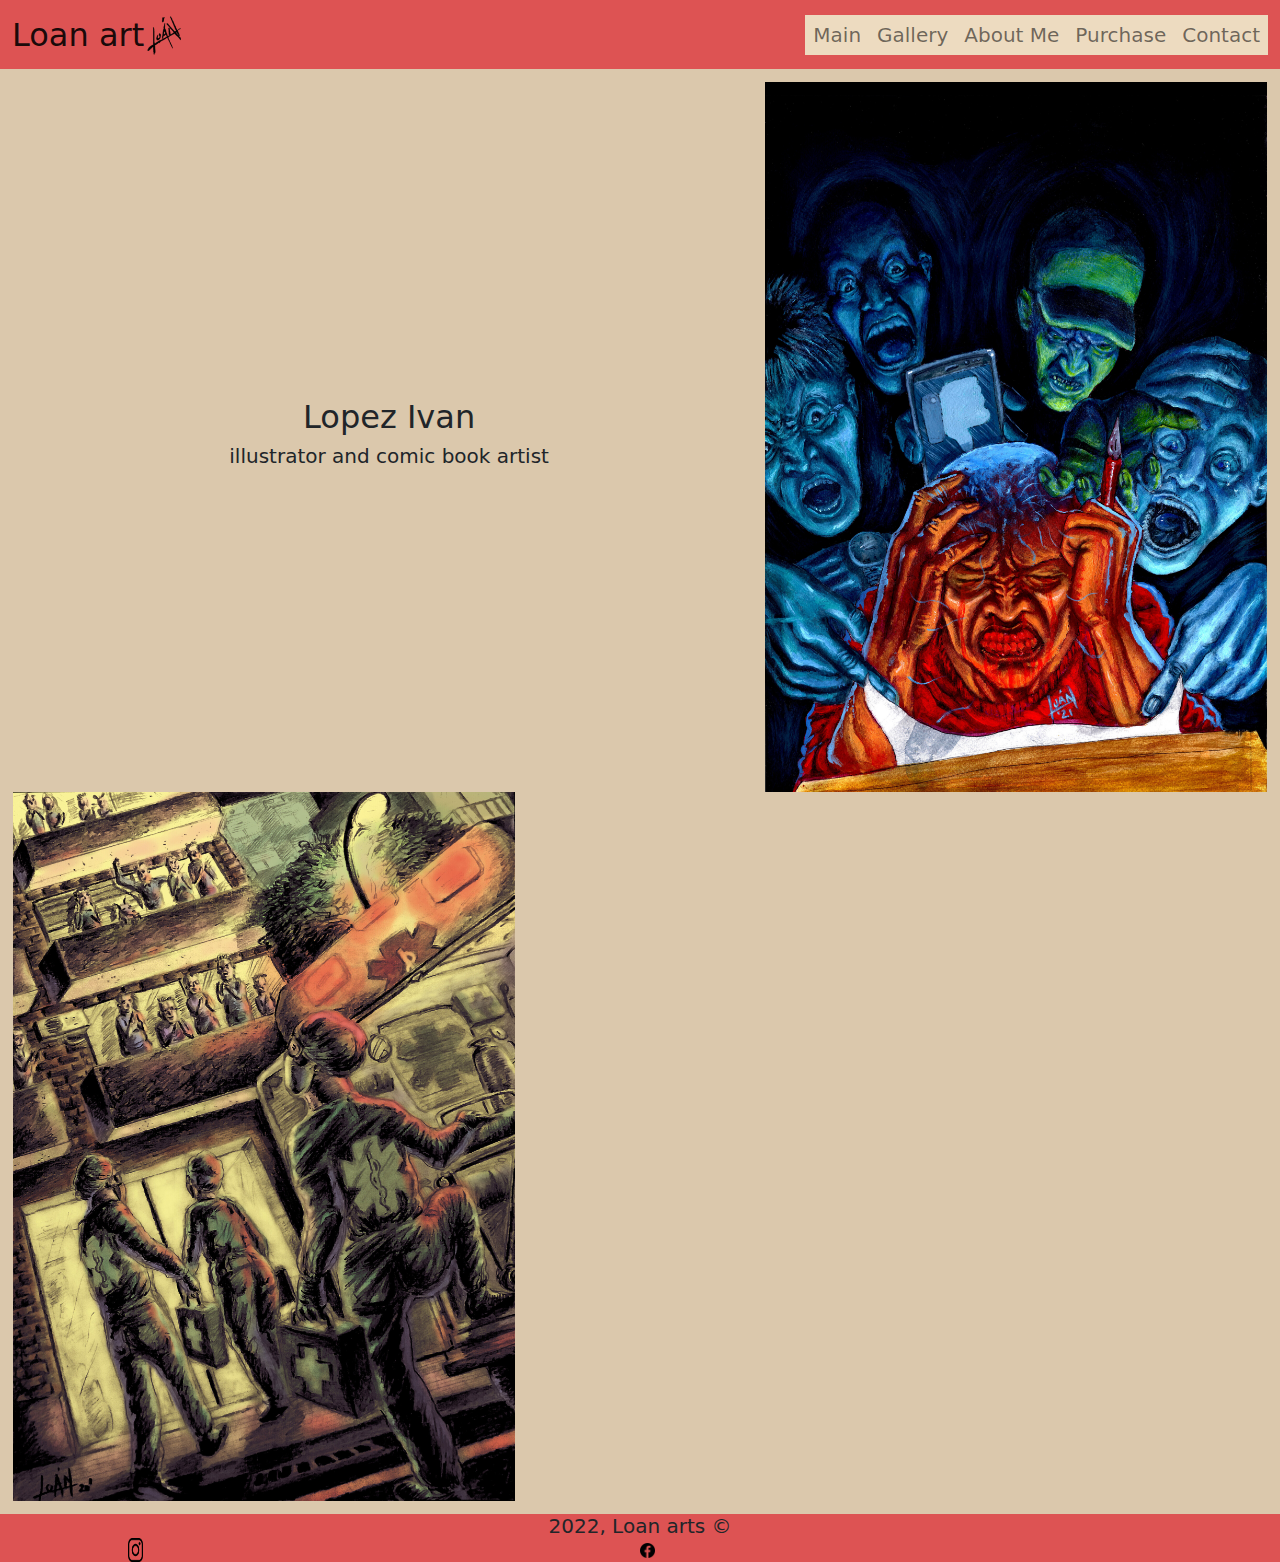
<file: index.html>
<!DOCTYPE html>
<html lang="en">

<head>
    <meta charset="UTF-8">
    <meta http-equiv="X-UA-Compatible" content="IE=edge">
    <meta name="viewport" content="width=device-width, initial-scale=1.0">
    <title>Loan arts</title>
    <meta name="description" content="Hi, i'm Loan. I'm an argentinian illustrator and comic book artist">
    <meta name="keywords" content="arte, dibujo, comics, storyboard, layouts">
    <link rel="shortcut icon" href="./Assets/icono.png">
    <link rel="stylesheet" href="./bootstrap-5.2.2-dist/css/bootstrap.css">
    <link rel="stylesheet" href="./style/style.css">
    <link rel="stylesheet" href="https://cdnjs.cloudflare.com/ajax/libs/animate.css/4.1.1/animate.min.css"/>
</head>

<body>
    <header>
        <nav class="navbar navbar-expand-lg color">
            <div class="container-fluid ">
                <a class="navbar-brand titulo_logo" href="./index.html">
                    <h2>
                        Loan art
                    </h2>
                    <img class="logo" src="./Assets/Captura de pantalla 2022-09-29 201215_preview_rev_1.png" alt="">
                </a>
                <button class="navbar-toggler" type="button" data-bs-toggle="collapse" data-bs-target="#navbarNav"
                    aria-controls="navbarNav" aria-expanded="false" aria-label="Toggle navigation">
                    <span class="navbar-toggler-icon"></span>
                </button>
                <div class="collapse navbar-collapse barra_final" id="navbarNav">
                    <ul class="navbar-nav">
                        <li class="nav-item color_botones">
                            <a class="nav-link" href="./index.html">
                                <h5>Main</h5>
                            </a>
                        </li>
                        <li class="nav-item color_botones">
                            <a class="nav-link" href="./pages/Galeria.html">
                                <h5>Gallery</h5>
                            </a>
                        </li>
                        <li class="nav-item color_botones">
                            <a class="nav-link" href="./pages/SobreMi.html">
                                <h5>About Me</h5>
                            </a>
                        </li>
                        <li class="nav-item color_botones">
                            <a class="nav-link" href="./pages/Pedidos.html">
                                <h5>Purchase</h5>
                            </a>
                        </li>
                        <li class="nav-item color_botones">
                            <a class="nav-link" href="./pages/Contacto.html">
                                <h5>Contact</h5>
                            </a>
                        </li>
                    </ul>
                </div>
            </div>
        </nav>
    </header>
    <main id="grilla_inicio">
        <section class="wow animate__animated animate__fadeInLeftBig" id="texto1">
            <h2 id="titulo">
                Lopez Ivan
            </h2>
            <h5>illustrator and comic book artist</h5>

        </section>

        <section id="imagen_inicio1" class=" wow animate__animated animate__zoomIn">
            <img src="./Assets/loan-art-demonios-internos1.jpg" alt="" class="imagen_inicio">
        </section>

        <section id="texto2" class="wow animate__animated animate__fadeInRightBig">
            <h2>
                sale of illustrations with shipment to the whole country, and drawings by commission.
            </h2>
        </section>

        <section id="imagen_inicio2" class="wow animate__animated animate__zoomIn">
            <img src="./Assets/loan-art-heroes-de-la-salud-rgb redimensionada.jpg" alt="" class="imagen_inicio ">
        </section>
    </main>

    <footer class="footer color">
        <section id="derechos">
            <h5>2022, Loan arts ©</h5>
        </section>
        <section id="redes">
            <a href="https://www.instagram.com/loan_art00/" id="ig">
                <img src="./Assets/instagram icono.png">
            </a>
            <a href="https://www.facebook.com/loan.arts.90" id="fb">
                <img src="./Assets/png-transparent-facebook-computer-icons-layout-rectangle-logo-brand.png">
            </a>
        </section>
    </footer>


    <script src="./Assets/wow.min.js"></script>
    <script>
        new WOW().init();
    </script>
    <script src="./bootstrap-5.2.2-dist/js/bootstrap.bundle.js"></script>
</body>

</html>
</file>
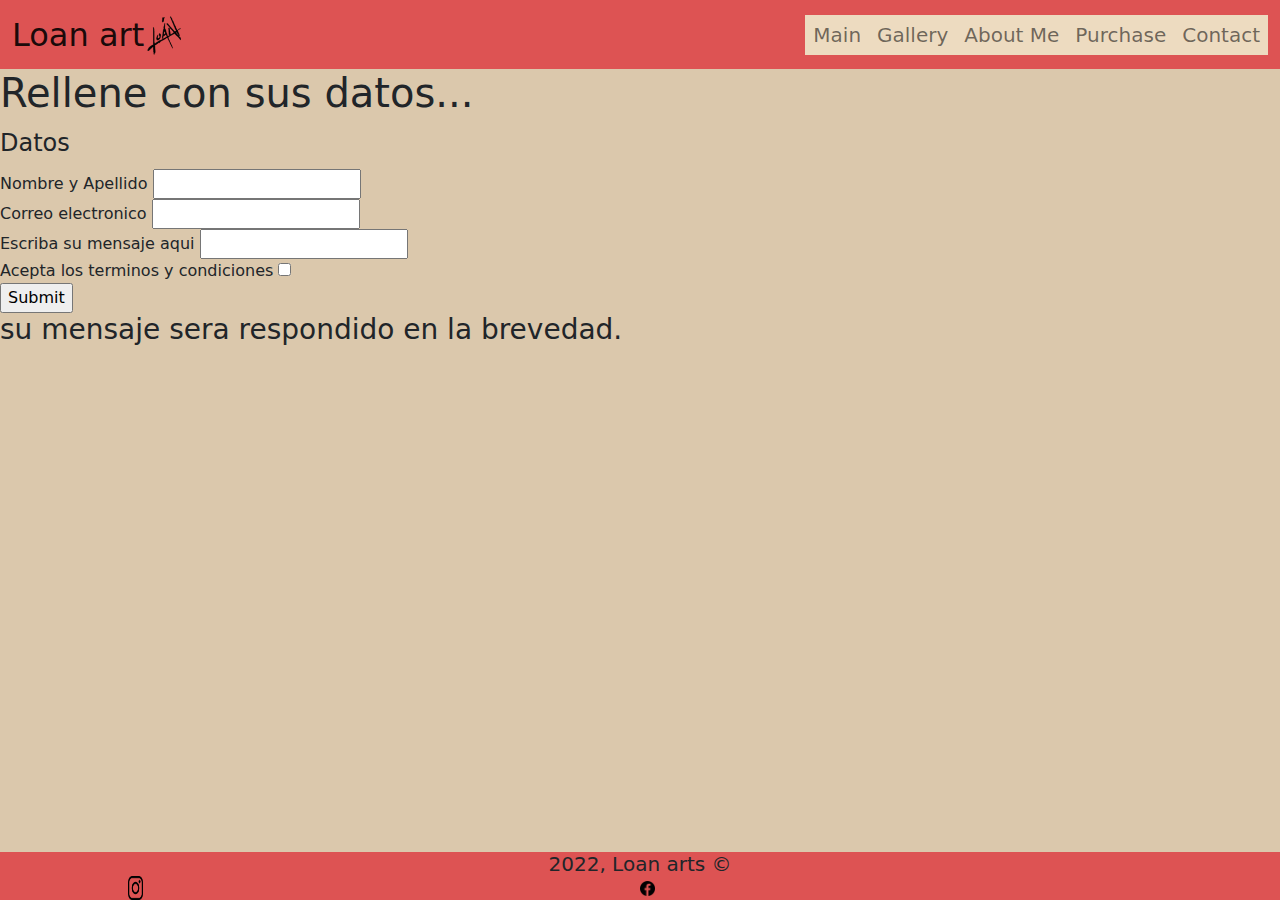
<file: pages/Contacto.html>
<!DOCTYPE html>
<html lang="en">

<head>
    <meta charset="UTF-8">
    <meta http-equiv="X-UA-Compatible" content="IE=edge">
    <meta name="viewport" content="width=device-width, initial-scale=1.0">
    <title>Contact</title>
    <meta name="description" content="Hi, i'm Loan. I'm an argentinian illustrator and comic book artist">
    <meta name="keywords" content="arte, dibujo, comics, storyboard, layouts">
    <link rel="shortcut icon" href="../Assets/icono.png">
    <link rel="stylesheet" href="../bootstrap-5.2.2-dist/css/bootstrap.css">
    <link rel="stylesheet" href="../style/style.css">
</head>

<body>
    <header>
        <nav class="navbar navbar-expand-lg color">
            <div class="container-fluid ">
                <a class="navbar-brand titulo_logo" href="../index.html">
                    <h2>
                        Loan art
                    </h2>
                    <img class="logo" src="../Assets/Captura de pantalla 2022-09-29 201215_preview_rev_1.png" alt="">
                </a>
                <button class="navbar-toggler" type="button" data-bs-toggle="collapse" data-bs-target="#navbarNav"
                    aria-controls="navbarNav" aria-expanded="false" aria-label="Toggle navigation">
                    <span class="navbar-toggler-icon"></span>
                </button>
                <div class="collapse navbar-collapse barra_final" id="navbarNav">
                    <ul class="navbar-nav">
                        <li class="nav-item color_botones">
                            <a class="nav-link" href="../index.html">
                                <h5>Main</h5>
                            </a>
                        </li>
                        <li class="nav-item color_botones">
                            <a class="nav-link" href="../pages/Galeria.html">
                                <h5>Gallery</h5>
                            </a>
                        </li>
                        <li class="nav-item color_botones">
                            <a class="nav-link" href="../pages/SobreMi.html">
                                <h5>About Me</h5>
                            </a>
                        </li>
                        <li class="nav-item color_botones">
                            <a class="nav-link" href="../pages/Pedidos.html">
                                <h5>Purchase</h5>
                            </a>
                        </li>
                        <li class="nav-item color_botones">
                            <a class="nav-link" href="../pages/Contacto.html">
                                <h5>Contact</h5>
                            </a>
                        </li>
                    </ul>
                </div>
            </div>
        </nav>
    </header>

    <main>
        <section class="pedidos">
            <h1>Rellene con sus datos...</h1>
            <form>
                <fieldset>
                    <legend>Datos</legend>
                    <div>
                        <div>
                            <label>Nombre y Apellido</label>
                            <input type="text">
                        </div>

                        <div>
                            <label>Correo electronico</label>
                            <input type="email">
                        </div>

                        <div>
                            <label>Escriba su mensaje aqui</label>
                            <input type="text">
                        </div>
                        <div>
                            <label>Acepta los terminos y condiciones</label>
                            <input type="checkbox">
                        </div>
                        <div>
                            <input type="submit">
                        </div>
                    </div>
                </fieldset>
            </form>
            <h3>su mensaje sera respondido en la brevedad.</h3>
        </section>
    </main>

    <footer class="footer color">
        <section id="derechos">
            <h5>2022, Loan arts ©</h5>
        </section>
        <section id="redes">
            <a href="https://www.instagram.com/loan_art00/" id="ig">
                <img src="../Assets/instagram icono.png">
            </a>
            <a href="https://www.facebook.com/loan.arts.90" id="fb">
                <img src="../Assets/png-transparent-facebook-computer-icons-layout-rectangle-logo-brand.png">
            </a>
        </section>
    </footer>
    <script src="../bootstrap-5.2.2-dist/js/bootstrap.bundle.js"></script>
</body>

</html>
</file>
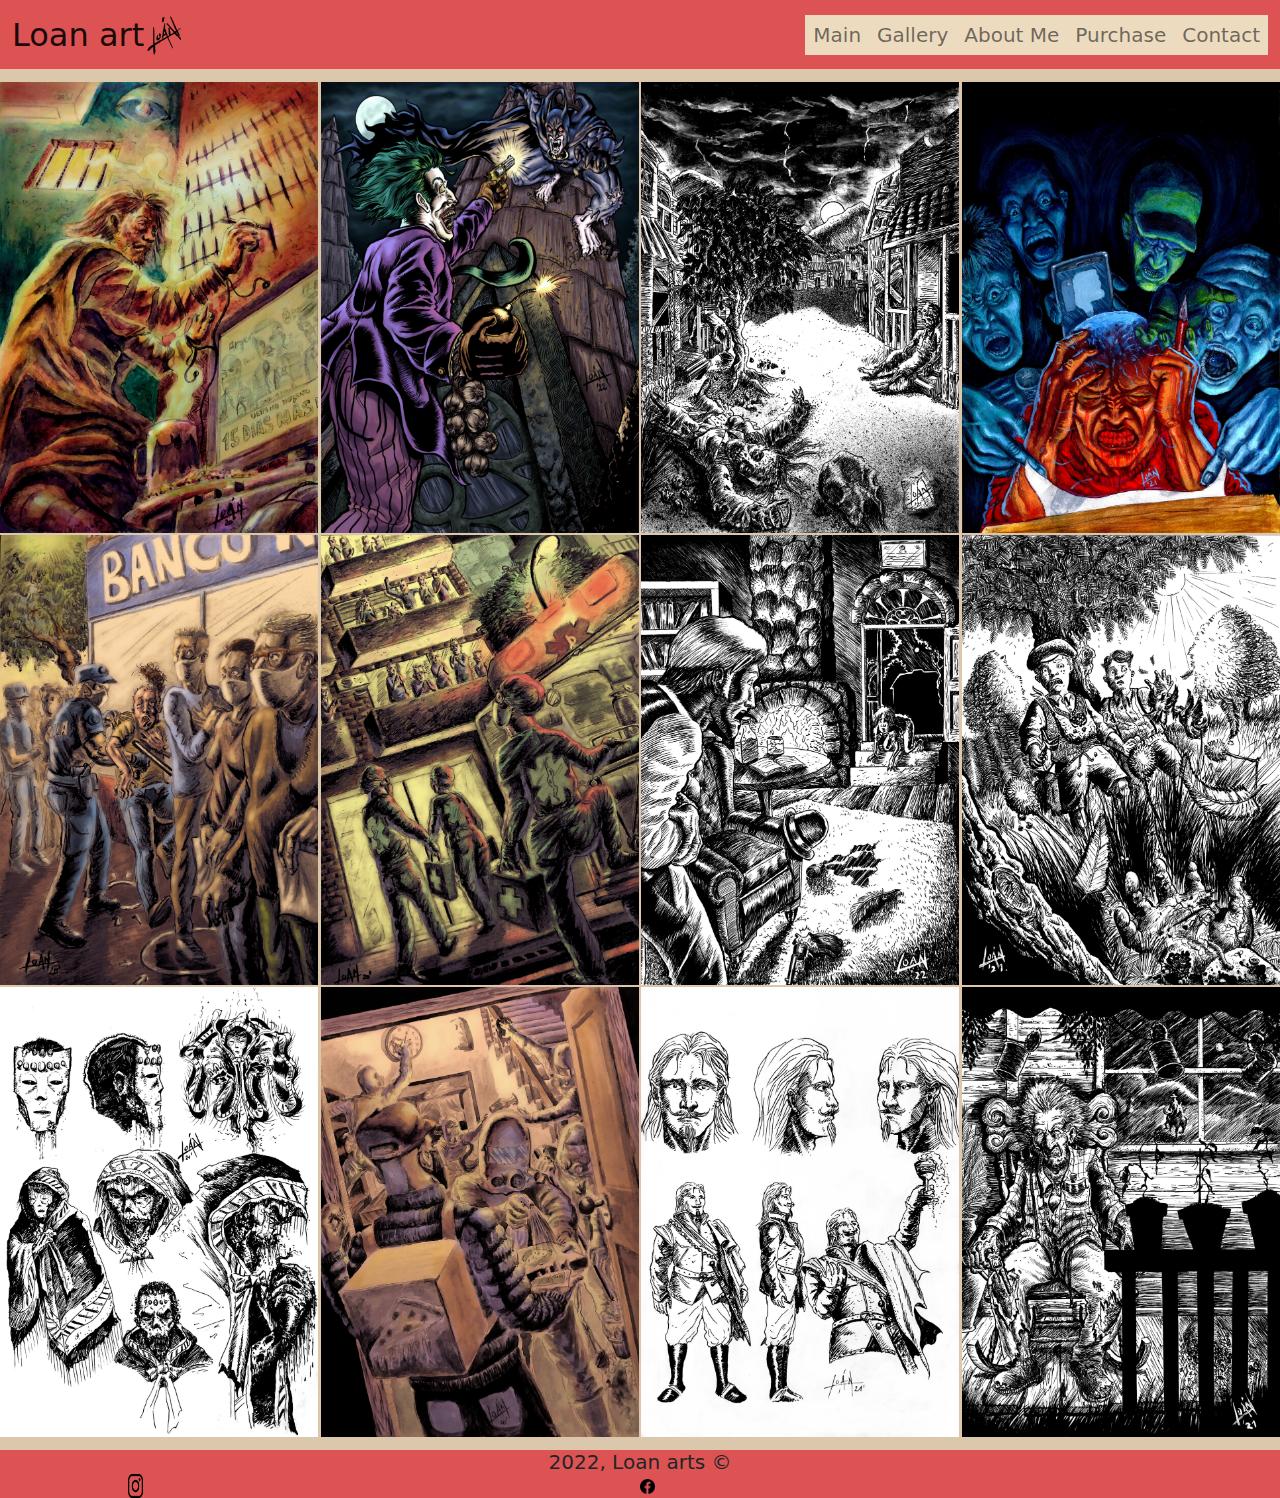
<file: pages/Galeria.html>
<!DOCTYPE html>
<html lang="en">

<head>
    <meta charset="UTF-8">
    <meta http-equiv="X-UA-Compatible" content="IE=edge">
    <meta name="viewport" content="width=device-width, initial-scale=1.0">
    <title>Gallery</title>
    <meta name="description" content="Hi, i'm Loan. I'm an argentinian illustrator and comic book artist">
    <meta name="keywords" content="arte, dibujo, comics, storyboard, layouts">
    <link rel="shortcut icon" href="../Assets/icono.png">
    <link rel="stylesheet" href="../bootstrap-5.2.2-dist/css/bootstrap.css">
    <link rel="stylesheet" href="../style/style.css">
</head>

<body>
    <header>
        <nav class="navbar navbar-expand-lg color">
            <div class="container-fluid ">
                <a class="navbar-brand titulo_logo" href="../index.html">
                    <h2>
                        Loan art
                    </h2>
                    <img class="logo" src="../Assets/Captura de pantalla 2022-09-29 201215_preview_rev_1.png" alt="">
                </a>
                <button class="navbar-toggler" type="button" data-bs-toggle="collapse" data-bs-target="#navbarNav"
                    aria-controls="navbarNav" aria-expanded="false" aria-label="Toggle navigation">
                    <span class="navbar-toggler-icon"></span>
                </button>
                <div class="collapse navbar-collapse barra_final" id="navbarNav">
                    <ul class="navbar-nav">
                        <li class="nav-item color_botones">
                            <a class="nav-link" href="../index.html">
                                <h5>Main</h5>
                            </a>
                        </li>
                        <li class="nav-item color_botones">
                            <a class="nav-link" href="../pages/Galeria.html">
                                <h5>Gallery</h5>
                            </a>
                        </li>
                        <li class="nav-item color_botones">
                            <a class="nav-link" href="../pages/SobreMi.html">
                                <h5>About Me</h5>
                            </a>
                        </li>
                        <li class="nav-item color_botones">
                            <a class="nav-link" href="../pages/Pedidos.html">
                                <h5>Purchase</h5>
                            </a>
                        </li>
                        <li class="nav-item color_botones">
                            <a class="nav-link" href="../pages/Contacto.html">
                                <h5>Contact</h5>
                            </a>
                        </li>
                    </ul>
                </div>
            </div>
        </nav>
    </header>
    
    <main>
        <section id="carousel">
            <section id="carouselExampleDark" class="carousel carousel-dark slide" data-bs-ride="carousel">
                <div class="carousel-inner">
                    <div class="carousel-item active" data-bs-interval="10000">
                        <img src="../Assets/Galeria/reescaladas/loan-art-15-dias-mas-rgb1.jpg" class="d-block w-100"
                            alt="...">
                        <div id="titulo_fotos_galeria" class="carousel-caption d-md-block">
                            <h5>15 Días más</h5>
                        </div>
                    </div>
                    <div class="carousel-item" data-bs-interval="2000">
                        <img src="../Assets/Galeria/reescaladas/loan-art-batrgb.jpg" class="d-block w-100" alt="...">
                        <div id="titulo_fotos_galeria" class="carousel-caption d-md-block">
                            <h5>Batman Vampire</h5>
                        </div>
                    </div>
                    <div class="carousel-item">
                        <img src="../Assets/Galeria/reescaladas/loan-art-cx-001.jpg" class="d-block w-100" alt="...">
                        <div id="titulo_fotos_galeria" class="carousel-caption  d-md-block">
                            <h5>Desolate Wasteland</h5>
                        </div>
                    </div>
                    <div class="carousel-item">
                        <img src="../Assets/Galeria/reescaladas/loan-art-demonios-internos1.jpg" class="d-block w-100"
                            alt="...">
                        <div id="titulo_fotos_galeria" class="carousel-caption  d-md-block">
                            <h5>Demonios Internos</h5>
                        </div>
                    </div>
                    <div class="carousel-item">
                        <img src="../Assets/Galeria/reescaladas/loan-art-distancia-x-rgb.jpg" class="d-block w-100"
                            alt="...">
                        <div id="titulo_fotos_galeria" class="carousel-caption  d-md-block">
                            <h5>Social Distance</h5>
                        </div>
                    </div>
                    <div class="carousel-item">
                        <img src="../Assets/Galeria/reescaladas/loan-art-heroes-de-la-salud-rgb redimensionada.jpg"
                            class="d-block w-100" alt="...">
                        <div id="titulo_fotos_galeria" class="carousel-caption  d-md-block">
                            <h5>Healthcare Heroes</h5>
                        </div>
                    </div>
                    <div class="carousel-item">
                        <img src="../Assets/Galeria/reescaladas/loan-art-ho-001.jpg" class="d-block w-100" alt="...">
                        <div id="titulo_fotos_galeria" class="carousel-caption  d-md-block">
                            <h5>An Unexpected Visit</h5>
                        </div>
                    </div>
                    <div class="carousel-item">
                        <img src="../Assets/Galeria/reescaladas/loan-art-loan-ivan-lopez-extranos-sucesos-en-el-cementerio1.jpg"
                            class="d-block w-100" alt="...">
                        <div id="titulo_fotos_galeria" class="carousel-caption  d-md-block">
                            <h5>Extraños Sucesos en el Cementerio</h5>
                        </div>
                    </div>
                    <div class="carousel-item">
                        <img src="../Assets/Galeria/reescaladas/loan-art-mano-001.jpg" class="d-block w-100" alt="...">
                        <div id="titulo_fotos_galeria" class="carousel-caption  d-md-block">
                            <h5>The Hand</h5>
                        </div>
                    </div>
                    <div class="carousel-item">
                        <img src="../Assets/Galeria/reescaladas/loan-art-muerte-roja.jpg" class="d-block w-100"
                            alt="...">
                        <div id="titulo_fotos_galeria" class="carousel-caption d-md-block">
                            <h5>Muerte Roja</h5>
                        </div>
                    </div>
                    <div class="carousel-item">
                        <img src="../Assets/Galeria/reescaladas/loan-art-pizza-y-alcohol-en-gel-rgb.jpg"
                            class="d-block w-100" alt="...">
                        <div id="titulo_fotos_galeria" class="carousel-caption  d-md-block">
                            <h5>Pizza y alcohol en gel</h5>
                        </div>
                    </div>
                    <div class="carousel-item">
                        <img src="../Assets/Galeria/reescaladas/loan-art-principe-prospero.jpg" class="d-block w-100"
                            alt="...">
                        <div id="titulo_fotos_galeria" class="carousel-caption  d-md-block">
                            <h5>Principe Prospero</h5>
                        </div>
                    </div>
                </div>
                <button class="carousel-control-prev" type="button" data-bs-target="#carouselExampleDark"
                    data-bs-slide="prev">
                    <span class="carousel-control-prev-icon" aria-hidden="true"></span>
                    <span class="visually-hidden">Previous</span>
                </button>
                <button class="carousel-control-next" type="button" data-bs-target="#carouselExampleDark"
                    data-bs-slide="next">
                    <span class="carousel-control-next-icon" aria-hidden="true"></span>
                    <span class="visually-hidden">Next</span>
                </button>
            </section>
        </section>

        <section id="grilla_galeria">
            <section id="g1" class="containerMio">
                <img src="../Assets/Galeria/reescaladas/loan-art-15-dias-mas-rgb1.jpg" class="imageMio">
                <div class="overlayMio">15 Días más</div>
            </section>
            <section id="g2" class="containerMio">
                <img src="../Assets/Galeria/reescaladas/loan-art-batrgb.jpg" class="imageMio">
                <div class="overlayMio">Batman Vampire</div>
            </section>
            <section id="g3" class="containerMio">
                <img src="../Assets/Galeria/reescaladas/loan-art-cx-001.jpg" class="imageMio">
                <div class="overlayMio">Desolate Wasteland</div>
            </section>
            <section id="g4" class="containerMio">
                <img src="../Assets/Galeria/reescaladas/loan-art-demonios-internos1.jpg" class="imageMio">
                <div class="overlayMio">Demonios Internos</div>
            </section>
            <section id="g5" class="containerMio">
                <img src="../Assets/Galeria/reescaladas/loan-art-distancia-x-rgb.jpg" class="imageMio">
                <div class="overlayMio">Social Distance</div>
            </section>
            <section id="g6" class="containerMio">
                <img src="../Assets/Galeria/reescaladas/loan-art-heroes-de-la-salud-rgb redimensionada.jpg"
                    class="imageMio">
                <div class="overlayMio">Healthcare Heroes</div>
            </section>
            <section id="g7" class="containerMio">
                <img src="../Assets/Galeria/reescaladas/loan-art-ho-001.jpg" class="imageMio">
                <div class="overlayMio">An Unexpected Visit</div>
            </section>
            <section id="g8" class="containerMio">
                <img src="../Assets/Galeria/reescaladas/loan-art-mano-001.jpg" class="imageMio">
                <div class="overlayMio">The hand</div>
            </section>
            <section id="g9" class="containerMio">
                <img src="../Assets/Galeria/reescaladas/loan-art-muerte-roja.jpg" class="imageMio">
                <div class="overlayMio">Muerte Roja</div>
            </section>
            <section id="g10" class="containerMio">
                <img src="../Assets/Galeria/reescaladas/loan-art-pizza-y-alcohol-en-gel-rgb.jpg" class="imageMio">
                <div class="overlayMio">Pizza y Alcohol en Gel</div>
            </section>
            <section id="g11" class="containerMio">
                <img src="../Assets/Galeria/reescaladas/loan-art-principe-prospero.jpg" class="imageMio">
                <div class="overlayMio">Principe Próspero</div>
            </section>
            <section id="g12" class="containerMio">
                <img src="../Assets/Galeria/reescaladas/loan-art-rev-001.jpg" class="imageMio">
                <div class="overlayMio">Too Much to Tell</div>
            </section>
        </section>

    </main>
    <footer class="footer color">
        <section id="derechos">
            <h5>2022, Loan arts ©</h5>
        </section>
        <section id="redes">
            <a href="https://www.instagram.com/loan_art00/" id="ig">
                <img src="../Assets/instagram icono.png">
            </a>
            <a href="https://www.facebook.com/loan.arts.90" id="fb">
                <img src="../Assets/png-transparent-facebook-computer-icons-layout-rectangle-logo-brand.png">
            </a>
        </section>
    </footer>
    <script src="../bootstrap-5.2.2-dist/js/bootstrap.bundle.js"></script>
</body>

</html>
</file>
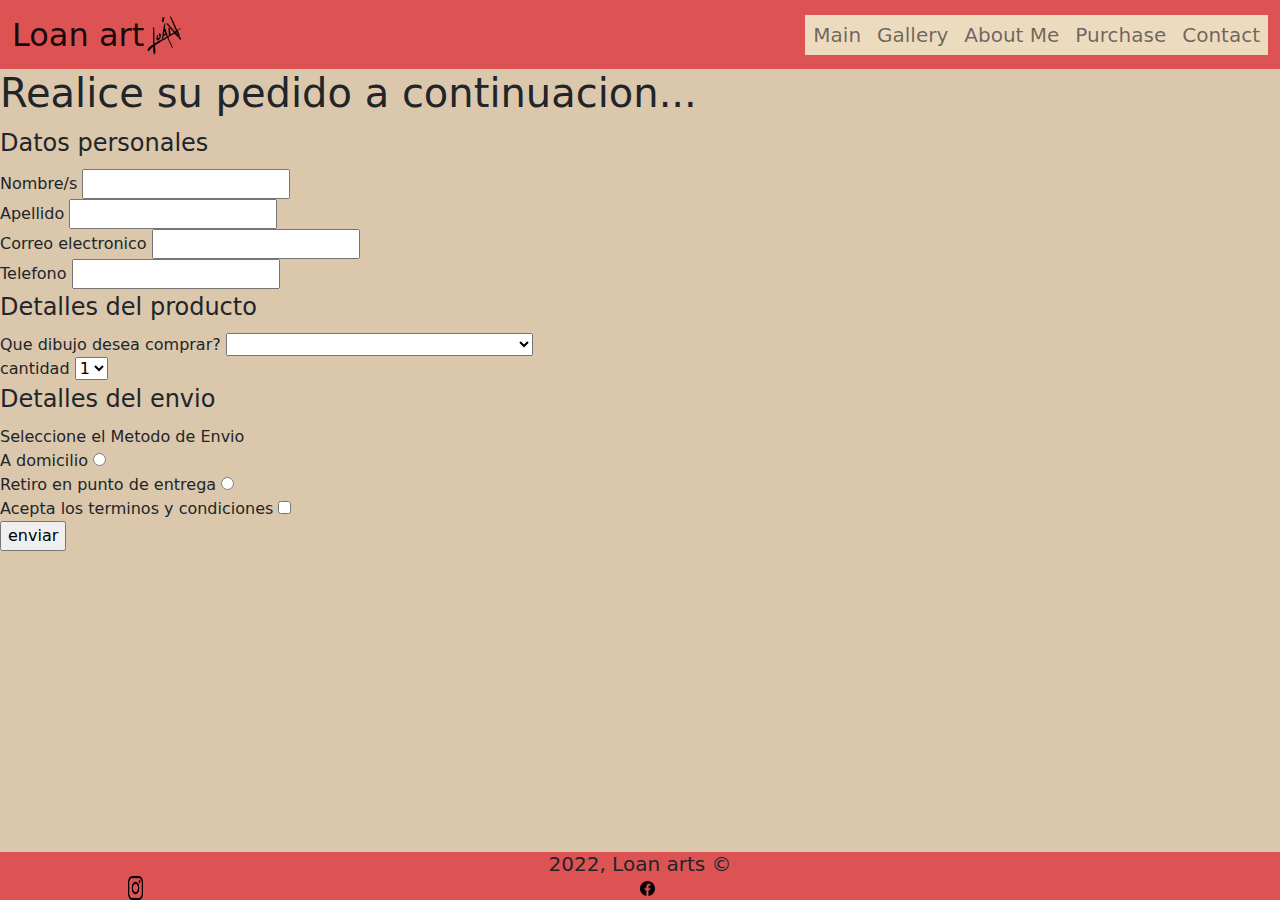
<file: pages/Pedidos.html>
<!DOCTYPE html>
<html lang="en">

<head>
    <meta charset="UTF-8">
    <meta http-equiv="X-UA-Compatible" content="IE=edge">
    <meta name="viewport" content="width=device-width, initial-scale=1.0">
    <title>Purchase</title>
    <meta name="description" content="Hi, i'm Loan. I'm an argentinian illustrator and comic book artist">
    <meta name="keywords" content="arte, dibujo, comics, storyboard, layouts">
    <link rel="shortcut icon" href="../Assets/icono.png">
    <link rel="stylesheet" href="../bootstrap-5.2.2-dist/css/bootstrap.css">
    <link rel="stylesheet" href="../style/style.css">
</head>

<body>
    <header>
        <nav class="navbar navbar-expand-lg color">
            <div class="container-fluid ">
                <a class="navbar-brand titulo_logo" href="../index.html">
                    <h2>
                        Loan art
                    </h2>
                    <img class="logo" src="../Assets/Captura de pantalla 2022-09-29 201215_preview_rev_1.png" alt="">
                </a>
                <button class="navbar-toggler" type="button" data-bs-toggle="collapse" data-bs-target="#navbarNav"
                    aria-controls="navbarNav" aria-expanded="false" aria-label="Toggle navigation">
                    <span class="navbar-toggler-icon"></span>
                </button>
                <div class="collapse navbar-collapse barra_final" id="navbarNav">
                    <ul class="navbar-nav">
                        <li class="nav-item color_botones">
                            <a class="nav-link" href="../index.html">
                                <h5>Main</h5>
                            </a>
                        </li>
                        <li class="nav-item color_botones">
                            <a class="nav-link" href="../pages/Galeria.html">
                                <h5>Gallery</h5>
                            </a>
                        </li>
                        <li class="nav-item color_botones">
                            <a class="nav-link" href="../pages/SobreMi.html">
                                <h5>About Me</h5>
                            </a>
                        </li>
                        <li class="nav-item color_botones">
                            <a class="nav-link" href="../pages/Pedidos.html">
                                <h5>Purchase</h5>
                            </a>
                        </li>
                        <li class="nav-item color_botones">
                            <a class="nav-link" href="../pages/Contacto.html">
                                <h5>Contact</h5>
                            </a>
                        </li>
                    </ul>
                </div>
            </div>
        </nav>
    </header>

    <main>
        <section class="pedidos">
            <h1>Realice su pedido a continuacion...</h1>
            <form>
                <fieldset>
                    <legend>Datos personales</legend>
                    <section>
                        <div>
                            <label>Nombre/s</label>
                            <input type="text">
                        </div>
                        <div>
                            <label>Apellido</label>
                            <input type="text">
                        </div>
                        <div>
                            <label>Correo electronico</label>
                            <input type="text">
                        </div>
                        <div>
                            <label>Telefono</label>
                            <input type="text">
                        </div>
                    </section>
                </fieldset>
                <fieldset>
                    <legend>Detalles del producto</legend>
                    <section>
                        <div>
                            <label>Que dibujo desea comprar?</label>
                            <select name="Obras">
                                <option></option>
                                <option>15 Dias Mas</option>
                                <option>Batman Vampire</option>
                                <option>Demonios Internos</option>
                                <option>Social Distance</option>
                                <option>Healthcare Heroes</option>
                                <option>Extraños Sucesos en el Cementerio</option>
                                <option>Muerte Roja</option>
                                <option>Pizza y Alcohol en Gel</option>
                                <option>Desolate Wasteland</option>
                                <option>The Hand</option>
                                <option>An Unexpected Visit</option>
                                <option>Too Much to Tell</option>
                            </select>
                        </div>

                        <div>
                            <label>cantidad</label>
                            <select name="Cantidad">
                                <option value="1">1</option>
                                <option value="2">2</option>
                                <option value="3">3</option>
                                <option value="4">4</option>
                                <option value="5">5</option>
                            </select>
                        </div>
                    </section>
                </fieldset>
                <fieldset>
                    <legend>Detalles del envio</legend>
                    <section>
                        <div>
                            <label>Seleccione el Metodo de Envio</label>
                            <div>
                                A domicilio
                                <input type="radio" name="envio" id="a domicilio">
                            </div>

                            <div>
                                Retiro en punto de entrega
                                <input type="radio" name="envio" id="retiro">
                            </div>

                        </div>
                    </section>
                </fieldset>
                <fieldset>
                    <section>
                        <div>
                            <label for="">Acepta los terminos y condiciones</label>
                            <input type="checkbox" name="" id="">
                        </div>
                        <div>
                            <input type="submit" value="enviar">
                        </div>
                    </section>
                </fieldset>
            </form>
        </section>
    </main>

    <footer class="footer color">
        <section id="derechos">
            <h5>2022, Loan arts ©</h5>
        </section>
        <section id="redes">
            <a href="https://www.instagram.com/loan_art00/" id="ig">
                <img src="../Assets/instagram icono.png">
            </a>
            <a href="https://www.facebook.com/loan.arts.90" id="fb">
                <img src="../Assets/png-transparent-facebook-computer-icons-layout-rectangle-logo-brand.png">
            </a>
        </section>
    </footer>
    <script src="../bootstrap-5.2.2-dist/js/bootstrap.bundle.js"></script>
</body>

</html>
</file>
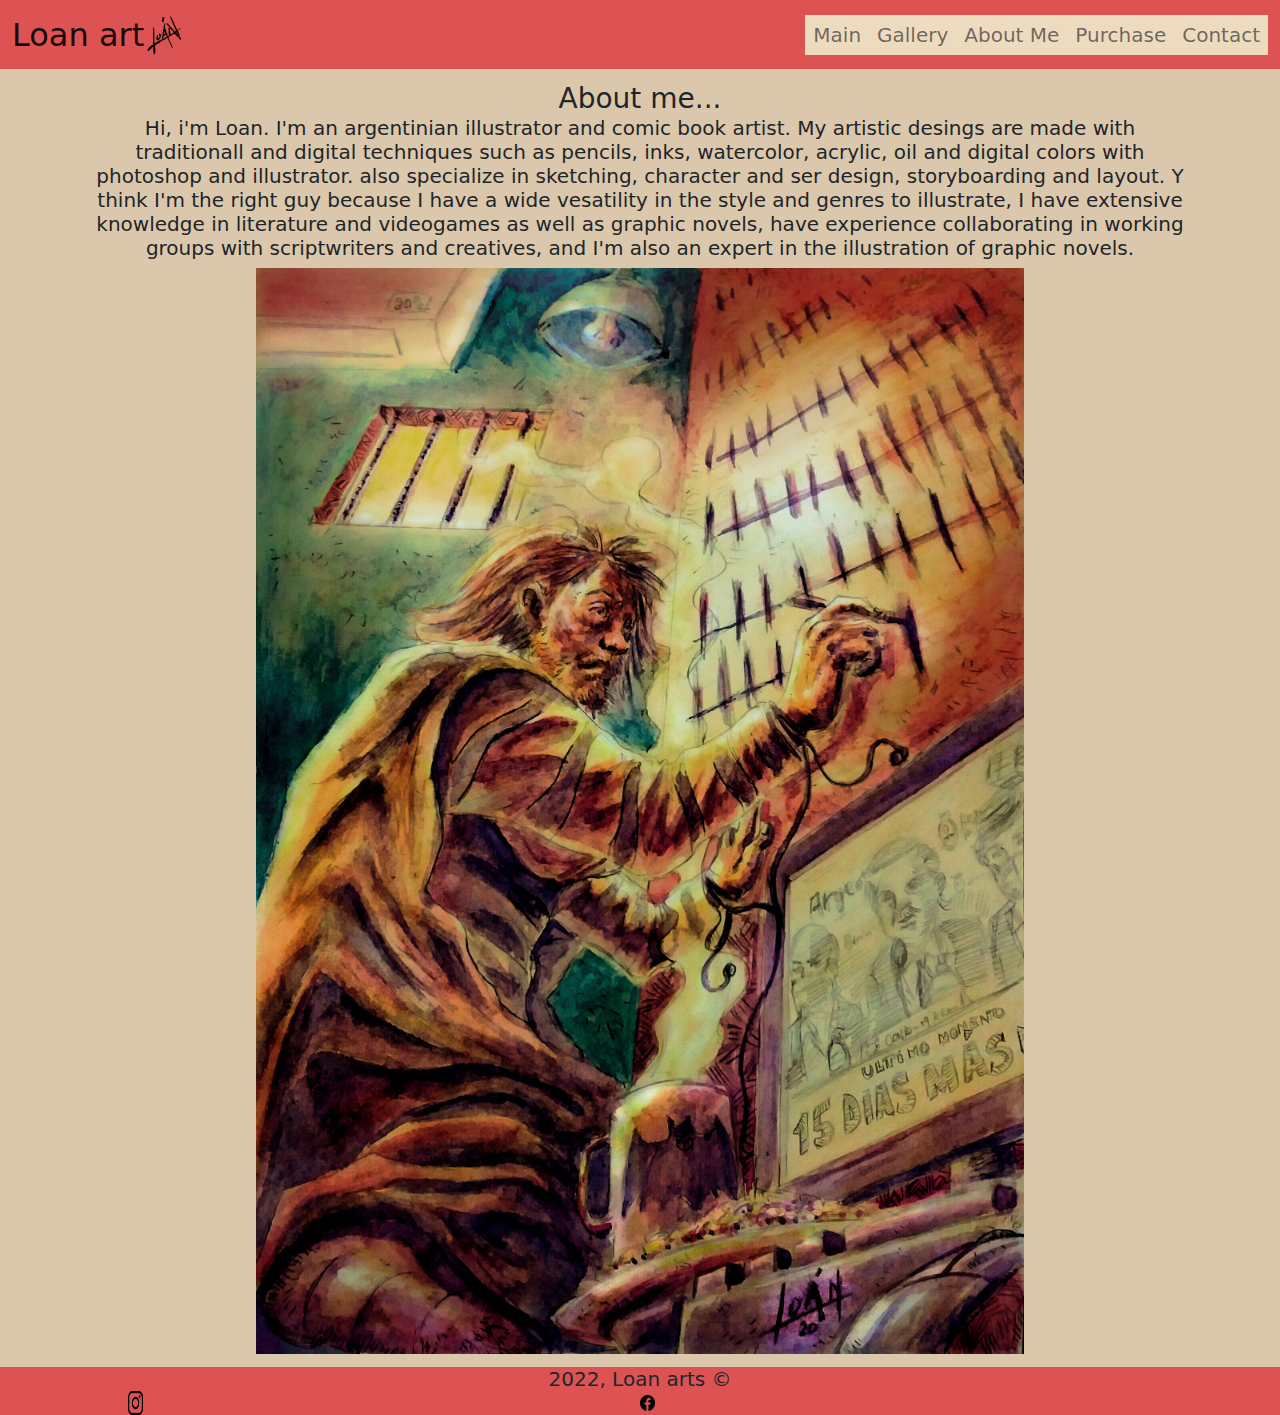
<file: pages/SobreMi.html>
<!DOCTYPE html>
<html lang="en">

<head>
    <meta charset="UTF-8">
    <meta http-equiv="X-UA-Compatible" content="IE=edge">
    <meta name="viewport" content="width=device-width, initial-scale=1.0">
    <title>About Me</title>
    <meta name="description" content="Hi, i'm Loan. I'm an argentinian illustrator and comic book artist">
    <meta name="keywords" content="arte, dibujo, comics, storyboard, layouts">
    <link rel="shortcut icon" href="../Assets/icono.png">
    <link rel="stylesheet" href="../bootstrap-5.2.2-dist/css/bootstrap.css">
    <link rel="stylesheet" href="../style/style.css">
</head>

<body>
    <header>
        <nav class="navbar navbar-expand-lg color">
            <div class="container-fluid ">
                <a class="navbar-brand titulo_logo" href="../index.html">
                    <h2>
                        Loan art
                    </h2>
                    <img class="logo" src="../Assets/Captura de pantalla 2022-09-29 201215_preview_rev_1.png" alt="">
                </a>
                <button class="navbar-toggler" type="button" data-bs-toggle="collapse" data-bs-target="#navbarNav"
                    aria-controls="navbarNav" aria-expanded="false" aria-label="Toggle navigation">
                    <span class="navbar-toggler-icon"></span>
                </button>
                <div class="collapse navbar-collapse barra_final" id="navbarNav">
                    <ul class="navbar-nav">
                        <li class="nav-item color_botones">
                            <a class="nav-link" href="../index.html">
                                <h5>Main</h5>
                            </a>
                        </li>
                        <li class="nav-item color_botones">
                            <a class="nav-link" href="../pages/Galeria.html">
                                <h5>Gallery</h5>
                            </a>
                        </li>
                        <li class="nav-item color_botones">
                            <a class="nav-link" href="../pages/SobreMi.html">
                                <h5>About Me</h5>
                            </a>
                        </li>
                        <li class="nav-item color_botones">
                            <a class="nav-link" href="../pages/Pedidos.html">
                                <h5>Purchase</h5>
                            </a>
                        </li>
                        <li class="nav-item color_botones">
                            <a class="nav-link" href="../pages/Contacto.html">
                                <h5>Contact</h5>
                            </a>
                        </li>
                    </ul>
                </div>
            </div>
        </nav>
    </header>

    <main>
        <section class="descripcion">
            <div>
                <h3>About me...</h3>
            </div>
            <div class="texto_descripcion">
                <h5>Hi, i'm Loan. I'm an argentinian illustrator and comic book artist. My artistic desings are made
                    with
                    traditionall and digital techniques such as pencils, inks, watercolor, acrylic, oil and digital
                    colors with photoshop and
                    illustrator. also specialize in sketching, character and ser design, storyboarding and layout. Y
                    think I'm the right guy because I have a wide vesatility in the style and genres to illustrate, I
                    have extensive knowledge in literature and videogames as well as graphic novels, have experience
                    collaborating in working groups with scriptwriters and creatives, and I'm also an expert in the
                    illustration of graphic novels.
                </h5>
            </div>
            <div class="imagen_flex"><img src="../Assets/Galeria/reescaladas/loan-art-15-dias-mas-rgb1.jpg"
                    class="imagen_descripcion"></div>
        </section>
    </main>

    <footer class="footer color">
        <section id="derechos">
            <h5>2022, Loan arts ©</h5>
        </section>
        <section id="redes">
            <a href="https://www.instagram.com/loan_art00/" id="ig">
                <img src="../Assets/instagram icono.png">
            </a>
            <a href="https://www.facebook.com/loan.arts.90" id="fb">
                <img src="../Assets/png-transparent-facebook-computer-icons-layout-rectangle-logo-brand.png">
            </a>
        </section>
    </footer>
    <script src="../bootstrap-5.2.2-dist/js/bootstrap.bundle.js"></script>
</body>

</html>
</file>
<file: style/style.css>
@charset "UTF-8";
@media screen and (min-width: 320px) {
  #grilla_inicio {
    display: grid;
    grid-template-areas: "texto" "imagen" "texto2" "imagen2";
    grid-template-columns: 1fr;
    grid-template-rows: 0.2fr 1fr 0.4fr 1fr;
    align-items: center;
    justify-content: center;
    padding: 1%;
  }
  #texto1 {
    grid-area: texto;
    text-align: center;
  }
  #texto2 {
    grid-area: texto2;
    text-align: center;
  }
  #imagen_inicio1 {
    grid-area: imagen;
  }
  #imagen_inicio2 {
    grid-area: imagen2;
  }
  .imagen_inicio {
    max-width: 100%;
  }
  .footer {
    display: flex;
    flex-direction: column;
    align-items: center;
    height: auto;
    margin-top: auto;
  }
  #ig {
    display: flex;
  }
  #ig img {
    max-width: 15%;
  }
  #fb img {
    max-width: 6%;
  }
  #redes {
    display: flex;
  }
  #derechos h5 {
    margin: 0;
  }
  #grilla_galeria {
    display: none;
  }
  #grilla_galeria section {
    display: flex;
    flex-direction: column;
    align-items: center;
  }
  #carousel {
    margin-top: 2%;
    margin-bottom: 2%;
  }
  #titulo_fotos_galeria h5 {
    color: rgba(240, 248, 255, 0.763); /* variable */
  }
  #titulo_fotos_galeria {
    background-color: rgba(0, 0, 0, 0.6); /* variable */
  }
}
@media screen and (min-width: 992px) {
  .color_botones {
    background-color: #EDDBC0; /* mapa */
  }
  #ig img {
    max-width: 3%;
  }
  #fb img {
    max-width: 3%;
  }
}
@media screen and (min-width: 1024px) {
  #grilla_inicio {
    display: grid;
    grid-template-areas: "texto texto imagen" "imagen2 texto2 texto2";
    grid-template-columns: 1fr 0.5fr 1fr;
    grid-template-rows: 1fr 1fr;
    align-items: center;
    justify-content: center;
    padding: 1%;
  }
  #texto1 {
    grid-area: texto;
    text-align: center;
  }
  #texto2 {
    grid-area: texto2;
    text-align: center;
  }
  #imagen_inicio1 {
    grid-area: imagen;
  }
  #imagen_inicio2 {
    grid-area: imagen2;
  }
  #footer {
    flex-direction: row;
    align-items: center;
    justify-content: space-between;
  }
  #grilla_galeria {
    display: grid;
    grid-template-areas: "g1 g2 g3" "g4 g5 g6" "g7 g8 g9" "g10 g11 g12";
    grid-template-columns: 1fr 1fr 1fr;
    grid-template-rows: 1fr 1fr 1fr 1fr;
    padding-top: 1%;
    padding-bottom: 1%;
    background-color: #DBC8AC; /* mapa */
    gap: 2px;
  }
  #carousel {
    display: none;
  }
  #g1 {
    grid-area: g1;
  }
  #g2 {
    grid-area: g2;
  }
  #g3 {
    grid-area: g3;
  }
  #g4 {
    grid-area: g4;
  }
  #g5 {
    grid-area: g5;
  }
  #g6 {
    grid-area: g6;
  }
  #g7 {
    grid-area: g7;
  }
  #g8 {
    grid-area: g8;
  }
  #g9 {
    grid-area: g9;
  }
  #g10 {
    grid-area: g10;
  }
  #g11 {
    grid-area: g11;
  }
  #g12 {
    grid-area: g12;
  }
}
@media screen and (min-width: 1200px) {
  #grilla_galeria {
    grid-template-areas: "g1 g2 g3 g4" "g5 g6 g7 g8" "g9 g10 g11 g12";
    grid-template-columns: 1fr 1fr 1fr 1fr;
    grid-template-rows: 1fr 1fr 1fr;
  }
  .containerMio {
    position: relative;
  }
  .overlayMio {
    position: absolute;
    bottom: 0%;
    background: rgba(0, 0, 0, 0.7);
    color: #f1f1f1;
    width: 100%;
    transition: 0.5s;
    opacity: 0;
    color: white;
    font-size: 20px;
    padding-left: 20px;
    padding-right: 20px;
    padding-top: 61%;
    padding-bottom: 72%;
    text-align: center;
  }
  .containerMio:hover .overlayMio {
    opacity: 1;
  }
}
/* coloca botones del nav al final */
.a {
  text-decoration: none;
}

.barra_final {
  justify-content: end;
}

/* color principal header y footer */
.color {
  background-color: #DD5353; /* mapa */
}

/* aplica flex y alinea titulo de la pagina y logo */
.titulo_logo {
  display: flex;
  align-items: center;
}

/* modifica el tamaño del logo */
.logo {
  max-width: 20%;
}

/* hace un flex en la descripcion y alinea y le da padding y color */
.descripcion {
  display: flex;
  flex-direction: column;
  align-items: center;
  padding-top: 1%;
  padding-bottom: 1%;
  background-color: #DBC8AC; /* mapa */
}

/* agrega color de fondo a la parte de pedidos */
.pedidos {
  background-color: #DBC8AC; /* mapa */
}

/* le cambia el tamaño a la foto de la descripcion */
.imagen_descripcion {
  max-width: 60%;
}

/* a el bloque que contiene a la imagen de la descripcion le aplica un flex para ubicarlo en el centro */
.imagen_flex {
  display: flex;
  justify-content: center;
}

.texto_descripcion {
  text-align: center;
  width: 85%;
}

body header nav div a h2 {
  margin-bottom: 0;
}

body header nav div #navbarNav ul li a h5 {
  margin-bottom: 0;
}

body header nav div a {
  padding-top: 0%;
  padding-bottom: 0%;
}

.imageMio {
  max-width: 100%;
}

h3 {
  margin-bottom: 0;
}

body {
  display: flex;
  flex-direction: column;
  min-height: 100vh;
  background-color: #DBC8AC; /* mapa */
}/*# sourceMappingURL=style.css.map */
</file>
